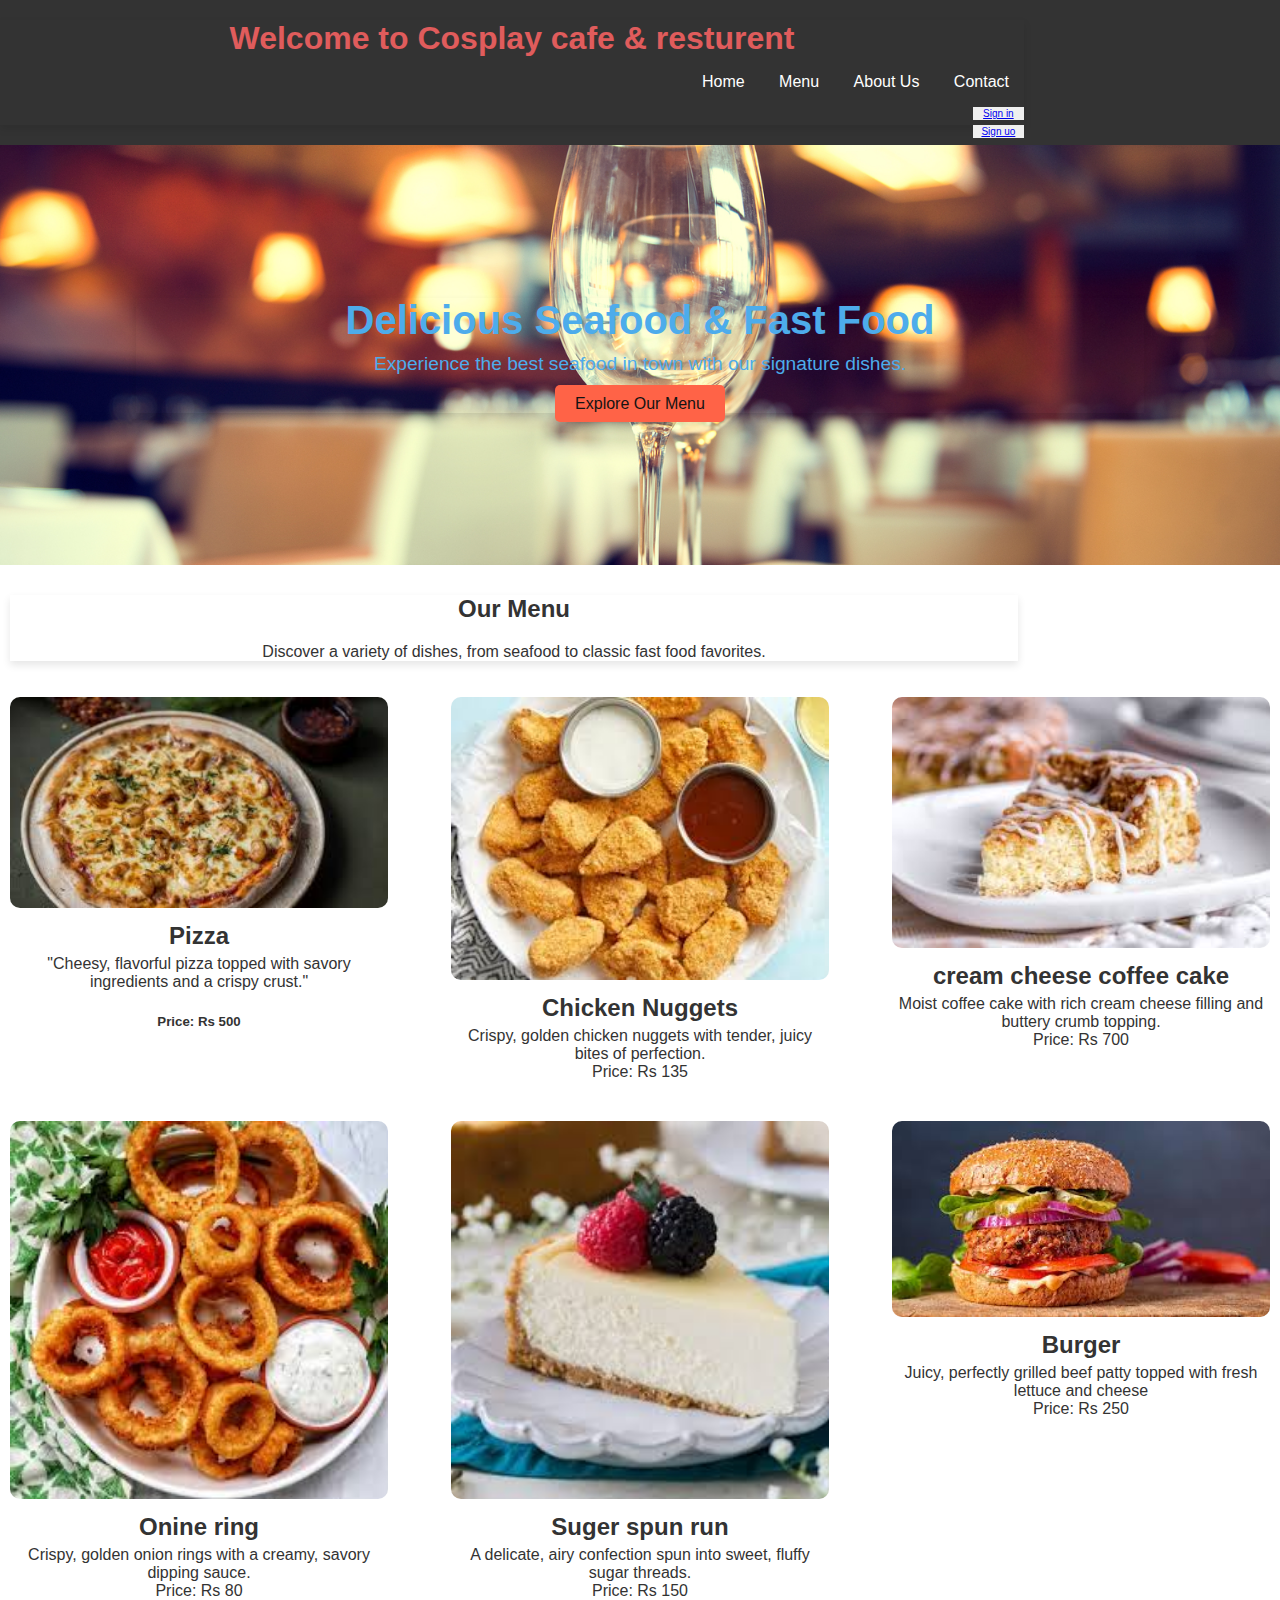
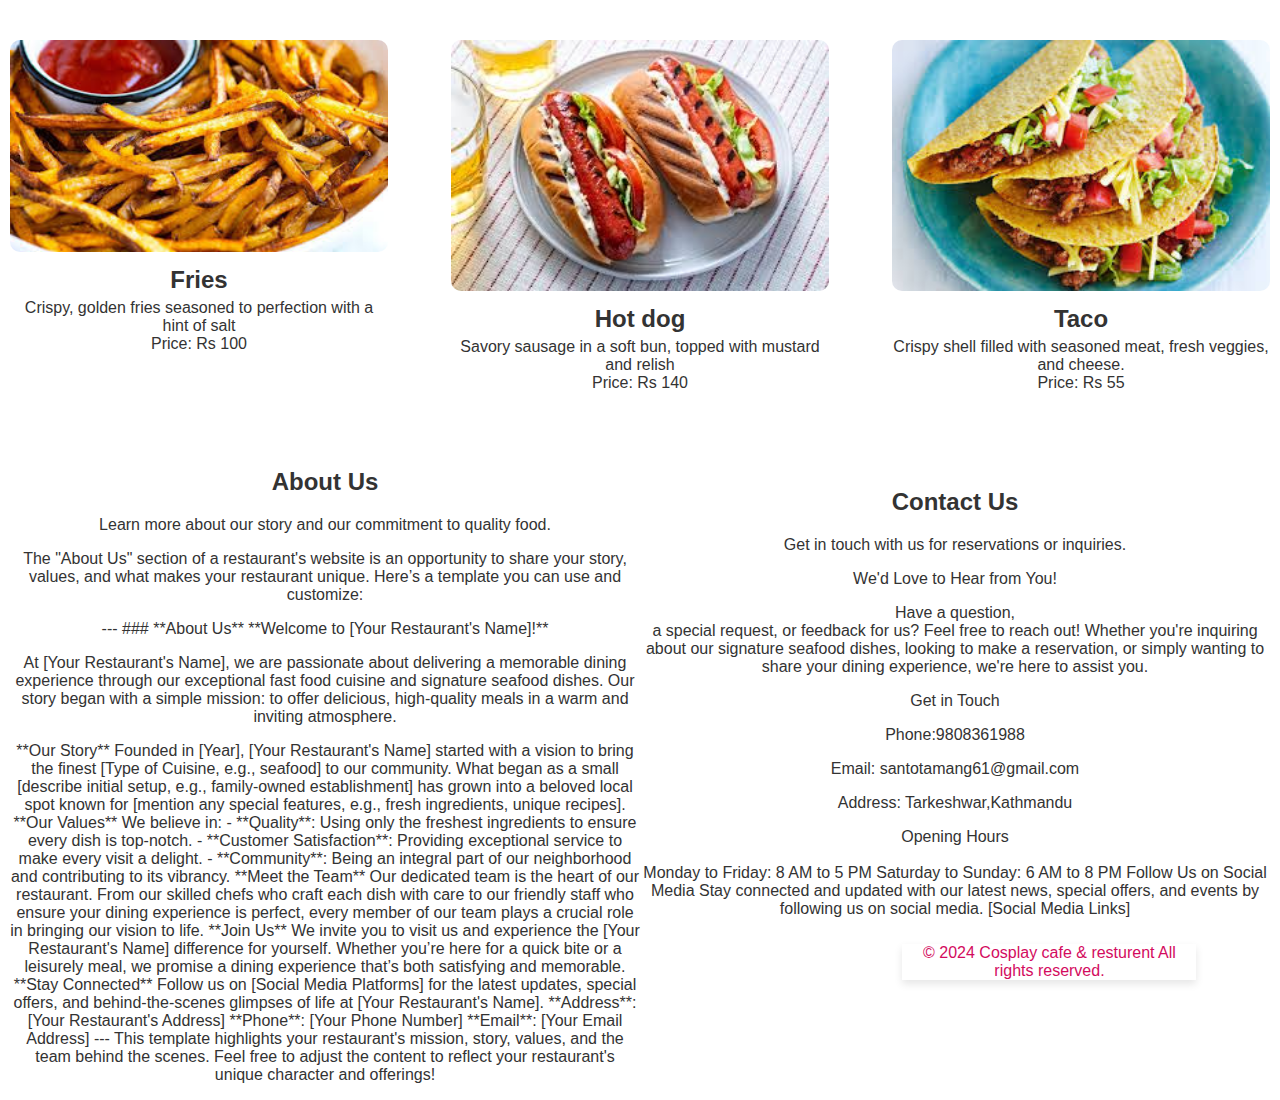
<file: homepage.HTML>
<!DOCTYPE html>
<html lang="en">
<head>
    <meta charset="UTF-8">
    <meta name="viewport" content="width=device-width, initial-scale=1.0">
    <title>Cosplay cafe & resturent </title>
    <link rel="stylesheet" href="styles.css">
</head>
<body>
    <header>
        <div class="container">
            <h1>Welcome to Cosplay cafe & resturent</h1>
            <nav>
                
                <ul>
                    <li><a href="#home">Home</a></li>
                    <li><a href="#menu">Menu</a></li>
                    <li><a href="#about">About Us</a></li>
                    <li><a href="#contact">Contact</a></li>
                </ul>
                 
                        <button>    <a href="index.HTML">Sign in  </a></button>
                        <br>
                        <button>    <a href="forgotpasword.HTML">Sign uo  </a></button>
        </div>

    </header>

    <section id="home" class="maid">
        <div class="container">
            <h2>Delicious Seafood & Fast Food</h2>
            <p>Experience the best seafood in town with our signature dishes.</p>
            <a href="#menu" class="btn">Explore Our Menu</a>
        </div>
    </section>

    <section id="menu" class="menu">
        <div class="container">
            <h2>Our Menu</h2>
            <p>Discover a variety of dishes, from seafood to classic fast food favorites.</p>
            
        </div>
        <ul class="menu-list">
            <li class="menu-item">
                <img src="image/C.jfif" alt="C">
                <h3>Pizza</h3>
                <p>"Cheesy, flavorful pizza topped with savory ingredients and a crispy crust."</p> 
                <p><h5>Price: Rs 500</h5></p>
            </li>
            <li class="menu-item">
                <img src="image/Chicken Nuggets.jfif" alt="Chicken Nuggets">
                <h3>Chicken Nuggets</h3>
                <p>Crispy, golden chicken nuggets with tender, juicy bites of perfection. </p>
                <p>Price: Rs 135</p>
            </li>
            <li class="menu-item">
                <img src="image/cream cheese coffee cake.jfif" alt="cream cheese coffee cake">
                <h3>cream cheese coffee cake</h3>
                <p>Moist coffee cake with rich cream cheese filling and buttery crumb topping.</p>
                <p> Price: Rs 700</p>
            </li>
            <li class="menu-item">
                <img src="image/onine ring.jfif" alt="Onine ring">
                <h3>Onine ring</h3>
                <p>Crispy, golden onion rings with a creamy, savory dipping sauce. </p>
                <p>Price: Rs 80</p>
            </li>
            <li class="menu-item">
                <img src="image/suger spun run.jfif" alt="Suger spun run">
                <h3>Suger spun run</h3>
                <p>A delicate, airy confection spun into sweet, fluffy sugar threads.</p>
                <p>Price: Rs 150</p>
            </li>
            <li class="menu-item">
                <img src="image/B.jfif" alt="Burger">
                <h3>Burger</h3>
                <p>Juicy, perfectly grilled beef patty topped with fresh lettuce and cheese</p>
                <p>Price: Rs 250</p>
            </li>
            <li class="menu-item">
                <img src="image/Fries.jfif" alt="Fries">
                <h3>Fries</h3>
                <p>Crispy, golden fries seasoned to perfection with a hint of salt</p>
                <p>Price: Rs 100</p>
            </li>
            <li class="menu-item">
                <img src="image/Hot dog.jfif" alt="Hot dog">
                <h3>Hot dog</h3>
                <p>Savory sausage in a soft bun, topped with mustard and relish</p>
                <p> Price: Rs 140</p>
            </li>
            <li class="menu-item">
                <img src="image/Taco.jfif" alt="Taco">
                <h3>Taco</h3>
                <p>Crispy shell filled with seasoned meat, fresh veggies, and cheese.</p>
                <p> Price: Rs 55</p>
            </li>
        </ul>
    
    </section>

    <section id="about" class="about">
        <div class="naruto">
            <h2>About Us</h2>
            <p>Learn more about our story and our commitment to quality food.</p>
            <p>The "About Us" section of a restaurant's website is an opportunity to share your story, values, and what makes 
                your restaurant unique. Here’s a template you can use and customize:</p>

                ---
                
                ### **About Us**
                
                **Welcome to [Your Restaurant's Name]!**
                
               <p>
                At [Your Restaurant's Name], we are passionate about delivering a memorable dining 
                experience through our exceptional fast food cuisine and signature seafood dishes.
                 Our story began with a simple mission: to offer delicious, high-quality meals in 
                 a warm and inviting atmosphere.
                
               </p>
                **Our Story**  
                Founded in [Year], [Your Restaurant's Name] started with a vision to bring the finest [Type of Cuisine, e.g., seafood] to our community. What began as a small [describe initial setup, e.g., family-owned establishment] has grown into a beloved local spot known for [mention any special features, e.g., fresh ingredients, unique recipes].
                
                **Our Values**  
                We believe in:
                - **Quality**: Using only the freshest ingredients to ensure every dish is top-notch.
                - **Customer Satisfaction**: Providing exceptional service to make every visit a delight.
                - **Community**: Being an integral part of our neighborhood and contributing to its vibrancy.
                
                **Meet the Team**  
                Our dedicated team is the heart of our restaurant. From our skilled chefs who craft each dish with care to our friendly staff who ensure your dining experience is perfect, every member of our team plays a crucial role in bringing our vision to life.
                
                **Join Us**  
                We invite you to visit us and experience the [Your Restaurant's Name] difference for yourself. Whether you’re here for a quick bite or a leisurely meal, we promise a dining experience that’s both satisfying and memorable.
                
                **Stay Connected**  
                Follow us on [Social Media Platforms] for the latest updates, special offers, and behind-the-scenes glimpses of life at [Your Restaurant's Name].
                
                **Address**: [Your Restaurant's Address]  
                **Phone**: [Your Phone Number]  
                **Email**: [Your Email Address]
                
                ---
                
                This template highlights your restaurant's mission, story, values, and the team behind the scenes. Feel free to adjust the content to reflect your restaurant's unique character and offerings!</p>
        </div>
    </section>

    <section id="contact" class="contact">
        <div class="luffy">
            <h2>Contact Us</h2>
            <p>Get in touch with us for reservations or inquiries.</p>
          
            <p>We'd Love to Hear from You!</p>
            Have a question,<br> a special request, or feedback for us? Feel free to reach out! Whether you're inquiring about our signature seafood dishes, looking to make a reservation, or simply wanting to share your dining experience, we're here to assist you.
            
            <div>
                <p>Get in Touch</p>
                <p>Phone:9808361988</p>
                <p>Email: santotamang61@gmail.com</p>
                <p>Address: Tarkeshwar,Kathmandu</p>
                
            </div>
            
             <div>   Opening Hours</div>
             <br>
            Monday to Friday: 8 AM to 5 PM
            Saturday to Sunday: 6 AM to 8 PM
            
            Follow Us on Social Media
            Stay connected and updated with our latest news, special offers, and events by following us on social media.
            [Social Media Links]
          


        </div>
    </section>
    
    <br>

    <footer>
        <section id="down" class="down">
        <div class="container">
            <p>&copy; 2024 Cosplay cafe & resturent All rights reserved.</p>
        </div>
    </section>  
    </footer>
</body>
</html>
</file>
<file: styles.css>
body {
    font-family: Arial, sans-serif;
    margin: 0;
    padding: 0;
    color: #333;
    image-resolution: 10px;
}

.goku {
    margin: 0%;
    text-align: right;
}

.maid {
    background-image: url('image/A.jpg');
    height: 400px;
    background-position: center;
    background-repeat: repeat;
    background-size: cover;
    display: flex;
    justify-content: center;
    align-items: center;
    color: rgb(77, 172, 235);
    text-align: center;
}

.menu-list {
    list-style-type: none; 
    padding: 0;
    display: flex;
    flex-wrap: wrap; 
    justify-content: space-between;
}

.menu-item {
    width: 30%;
    margin: 20px 0;
    text-align: center;
}

.menu-item img {
    width: 100%;
    height: auto;
    border-radius: 10px;
}

.menu-item h3 {
    margin: 10px 0 5px;
    font-size: 24px;
}

.menu-item p {
    margin: 0;
    font-size: 16px;
}

.container{
    width: 80%;
    margin: 0%;
    float: none;
    display: auto;

}

header {
    background-color: #333;
    color: #e05c5c;
    padding: 20px 0;
}

header h1 {
    margin: 0;
    text-align: center;
}

nav ul {
    list-style: none;
    padding: 0;
    text-align: right;
}

nav ul li {
    display: inline;
    margin: 0 15px;
}

nav ul li a {
    color: #ffffff;
    text-decoration: none;
}

.hero {
    background: url('maid-image.jpg') no-repeat center center/cover;
    color: #bbff00;
    text-align: center;
    padding: 100px 0;
}

.maid h2 {
    margin: 0;
    font-size: 2.5em;
}

.maid p {
    margin: 10px 0 20px;
    font-size: 1.2em;
}

.btn {
    background-color: #ff6347;
    color: #131313;
    padding: 10px 20px;
    text-decoration: none;
    border-radius: 5px;
}

.btn:hover {
    background-color: #e5533d;
}

section {
    padding: 10px ;
    text-align: center;
}

.naruto {
    width: 50%;
    float: left;
}

.luffy {
    width: 50%;
    float: right;
}

.down {
    width: auto;
    padding-bottom: 10px;
    float: inline-end;

}

.aqua{
    width: 50px;
    margin: auto;
    text-align: center;
    align-items: center;
    justify-content: center



}
footer {
    background-color: #333;
    color: #d30b5e;
    text-align: center;
   float: none;
}
.container {
    padding: auto;
    box-shadow: 0 4px 8px rgba(0, 0, 0, 0.1);
  }
  
  .forgot-password-form h2 {
    margin-bottom: 10px;
  }
  
  .forgot-password-form p {
    margin-bottom: 20px;
    font-size: 14px;
    color: #555;
  }
  
  input[type="email"] {
    width: 100%;
    padding: 10px;
    margin-bottom: 15px;
    border: 1px solid #ccc;
    border-radius: 5px;
  }
  
  button {
    width: 5%;
   
    color: rgb(235, 149, 149);
    border:rgb(235, 149, 149);
    font-size: 10px;
    float: right;
  }
  
  button:hover {
    background-color: #4585ce;
  }
  
  #message {
    margin-top: 10px;
    font-size: 10px;
    color: #47ace7;
  }
</file>
